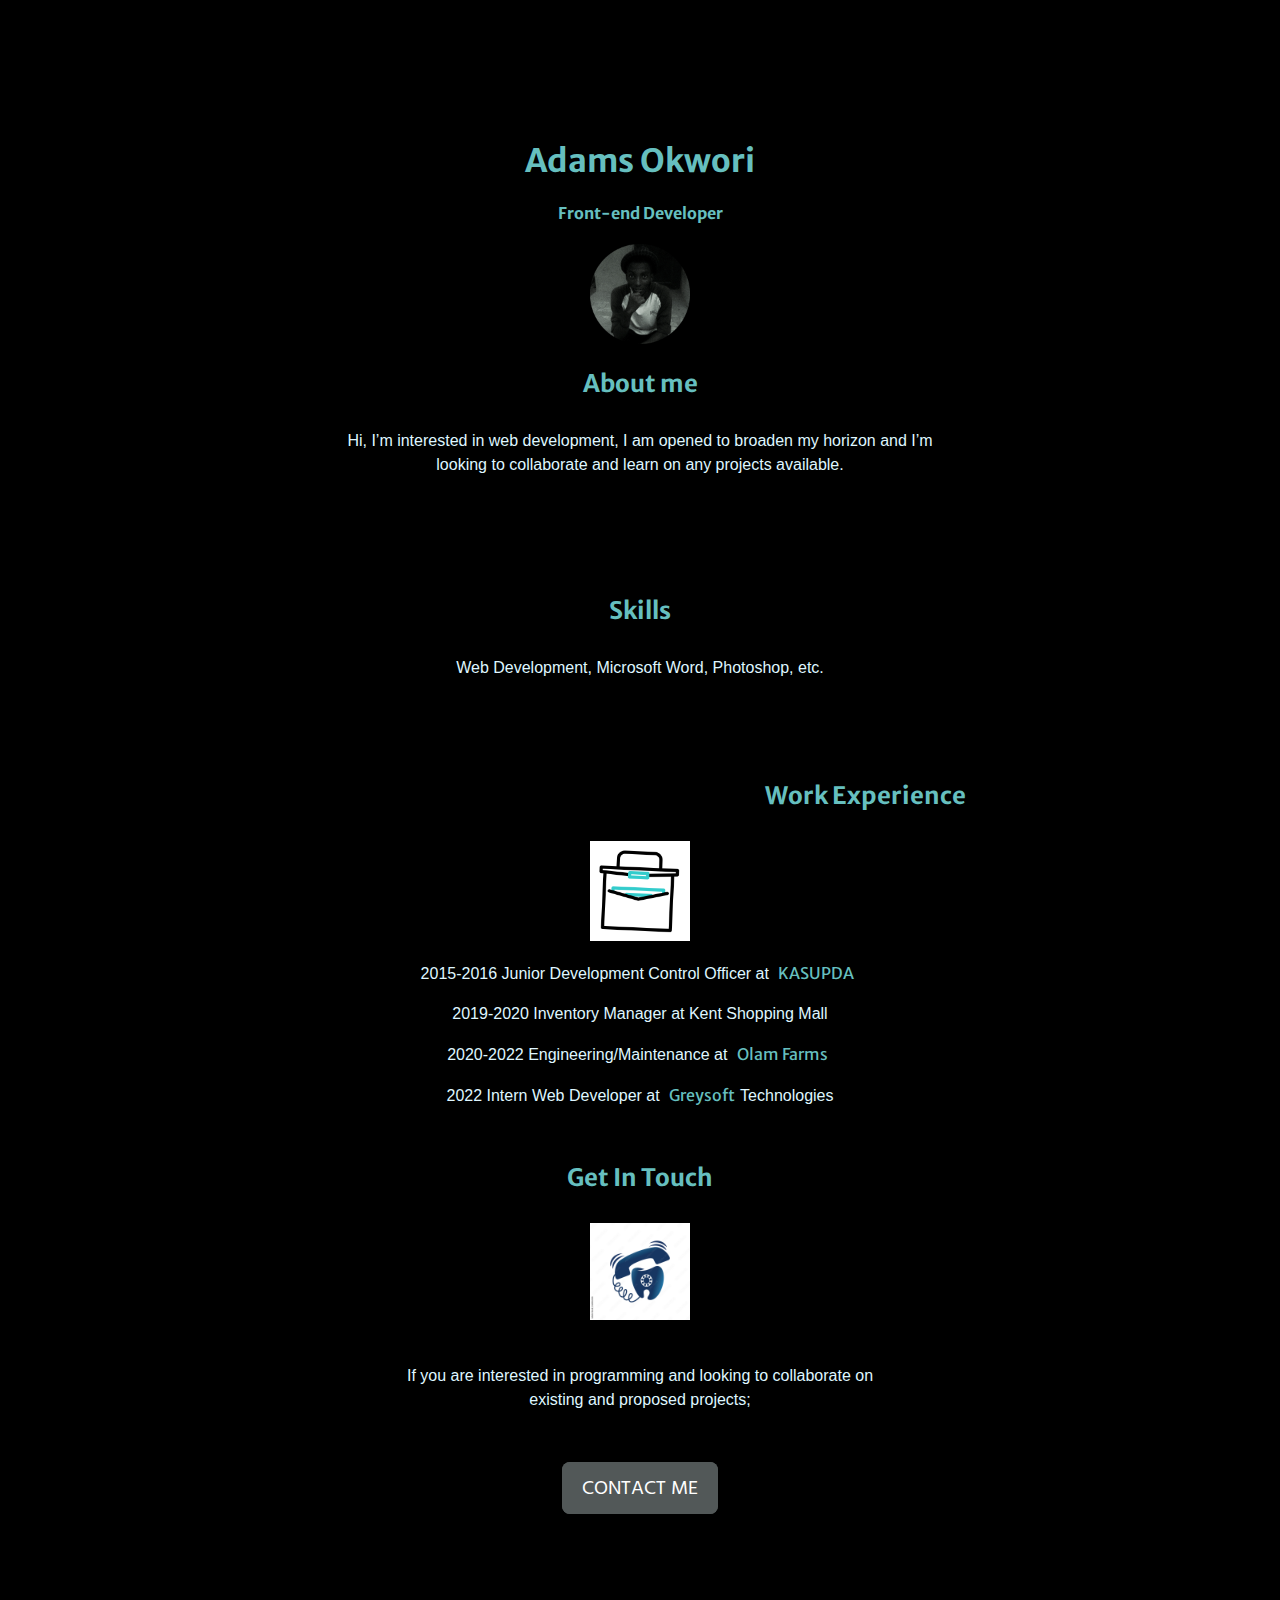
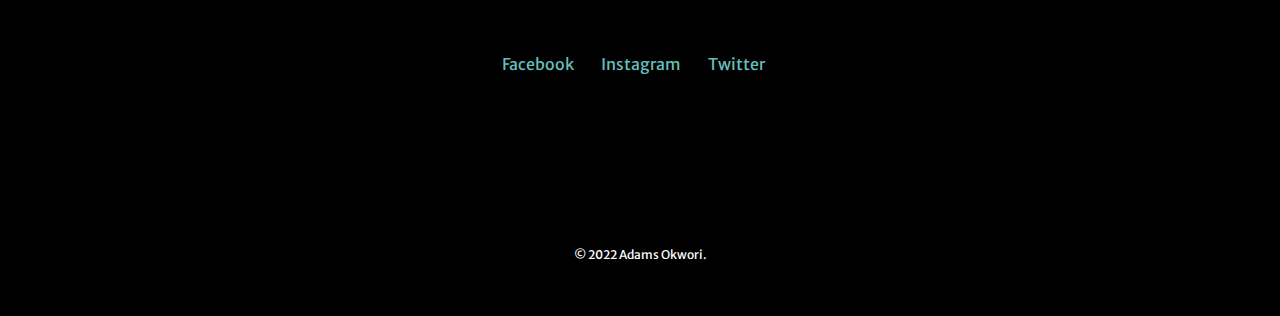
<file: index.html>
<!DOCTYPE html>
<html lang="en">
    <head>
    <meta charset="UTF-8">
    <meta http-equiv="X-UA-Compatible" content="IE=edge">
    <meta name="viewport" content="width=device-width, initial-scale=1.0">
    <title>Adams Okwori</title>
    <link rel="icon" href="images/favicon-adam5.ico">
    <a href="link rel="preconnect" href="https://fonts.googleapis.com">
        <link rel="preconnect" href="https://fonts.gstatic.com" crossorigin>
        <link href="https://fonts.googleapis.com/css2?family=Merriweather+Sans:ital,wght@1,300&family=Smooch&display=swap" rel="stylesheet"></a>
    <a href="link rel="preconnect" href="https://fonts.googleapis.com">
        <link rel="preconnect" href="https://fonts.gstatic.com" crossorigin>
        <link href="https://fonts.googleapis.com/css2?family=Hind+Siliguri:wght@300&family=Merriweather+Sans:ital,wght@1,300&family=Smooch&family=Zen+Loop&display=swap" rel="stylesheet"></a>
        <link rel="stylesheet" href="css/styles.css">    
    </head>

    <body>
        <style>
            body {
            /* background-image: url('images/Black-.avif'); */
            background-repeat: no-repeat;
            background-attachment: fixed;
            background-size: cover;
         }
        </style>

        <div class="top-container" >
            <h1>Adams Okwori</h1>
            <h4>Front-end Developer</h4>
            <img class="pp" src="images/Adams-modified.png" alt="profile-pic">
            <h2 class="h2"> <a href="bio.html">About me</a></h2>
            <p class="bio-intro" >Hi, I’m interested in web development, I am opened to broaden my horizon and I’m looking to collaborate and learn on any projects available.</p>
        </div>
        
        <br>
    
        <div class="skills">
            <div class="skill-row">
                <img class="skill" src="images/skill.png" alt="skill"> 
                <img class="skill-tools" src="images/skill-tools.png" alt="skill-tools">  
                <h2> <a href="My Skills.html">Skills</a></h2>
                <p>Web Development, Microsoft Word, Photoshop, etc.</p>
            </div>
            
            <div>
              <h2>Work Experience</h2>
              <img class="work" src="images/work.gif" alt="work">
              <p>2015-2016 Junior Development Control Officer at <a href="https://kasupda.kdsg.gov.ng/">KASUPDA</a></p>
              <p>2019-2020 	Inventory Manager at Kent Shopping Mall</p>
              <p>2020-2022 	Engineering/Maintenance at <a href="https://www.olamgroup.com/locations/africa/nigeria.html">Olam Farms</a></p>
              <p>2022 Intern Web Developer at <a href="https://www.greysoft.ng/">Greysoft</a>Technologies</p>
            </div>
        </div>
          
        <br>
          
        <div class="contact-me"> 
            <h2>Get In Touch</h2>
            <img class="contact" src="images/git.jpg" alt="contact">
            <p class="contact-message">If you are interested in programming and looking to collaborate on existing and proposed projects;</p>
            <a class="btn" href="mailto:slimshadytp2@yahoo.com">CONTACT ME</a>
        </div>

        <div class="bottom-container">
            <a class="footer-link" href="https://web.facebook.com/aokwori/">Facebook <img class="fb" src="images/fb.png" alt="fb"> </a>
            <a class="footer-link" href="https://www.instagram.com/ahdamz">Instagram <img class="ig" src="images/IG.png" alt="IG">
            <a class="footer-link" href="https://twitter.com/5elc0uth">Twitter <img class="tw" src="images/twitter.png" alt="twitter">
        </div>
        <p class="copy-right" >© 2022 Adams Okwori.</p> 
    </body>
</html>
</file>
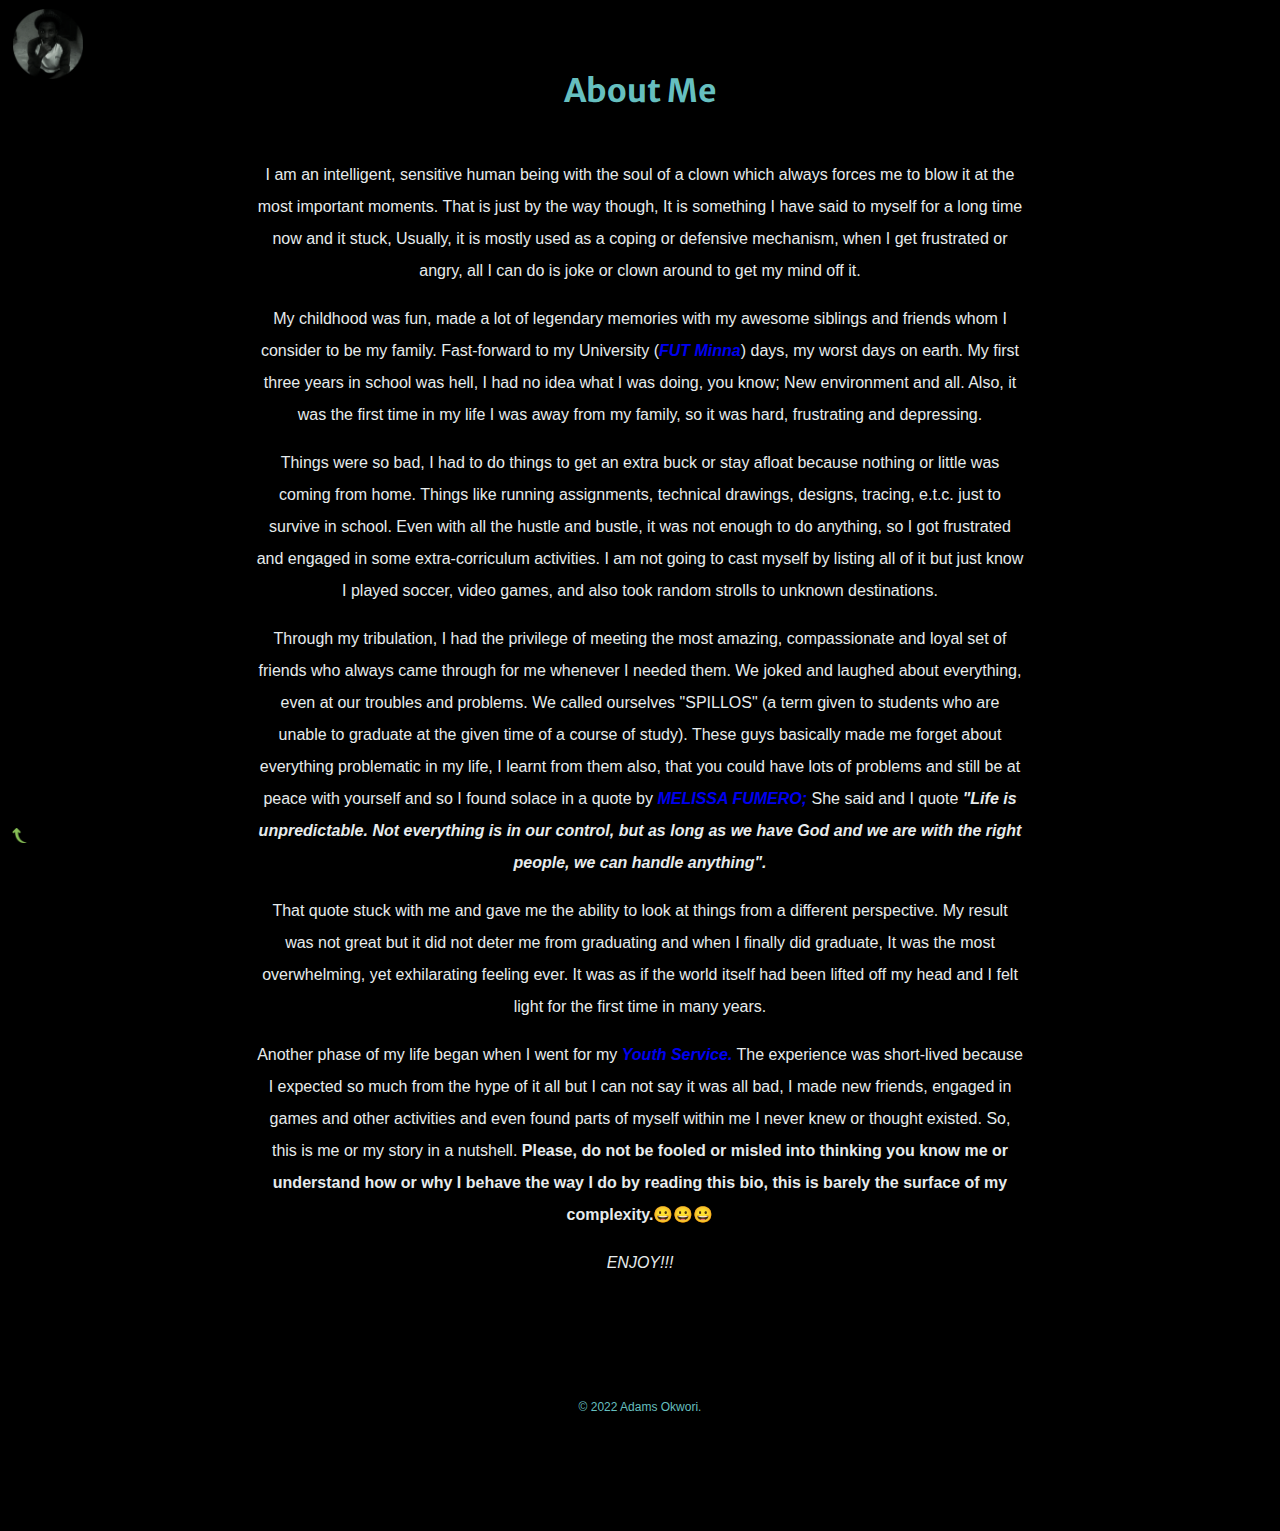
<file: bio.html>
<!DOCTYPE html>
<html lang="en">
    <head>
        <meta charset="UTF-8">
        <meta http-equiv="X-UA-Compatible" content="IE=edge">
        <meta name="viewport" content="width=device-width, initial-scale=1.0">
        <title>Deep Bio</title>
        <link rel="icon" href="images/favicon.ico">
        <a href="link rel="preconnect" href="https://fonts.googleapis.com">
        <link rel="preconnect" href="https://fonts.gstatic.com" crossorigin>
        <link href="https://fonts.googleapis.com/css2?family=Merriweather+Sans:ital,wght@1,300&family=Smooch&display=swap" rel="stylesheet"></a>
        <a href="link rel="preconnect" href="https://fonts.googleapis.com">
        <link rel="preconnect" href="https://fonts.gstatic.com" crossorigin>
        <link href="https://fonts.googleapis.com/css2?family=Hind+Siliguri:wght@300&family=Merriweather+Sans:ital,wght@1,300&family=Smooch&family=Zen+Loop&display=swap" rel="stylesheet"></a>
        <link rel="stylesheet" href="css/bio.css">
    </head>
    <body>
        <style>
            body { 
            /* background-image: url('images/Black-.avif');  */
            background-repeat: no-repeat;
            background-attachment: fixed;
            background-size: cover;
            }
        </style>
    
        <img class="bio-pic" src="images/Adams-modified.png" alt="bio-pic">
        <h1 class="h1">About Me</h1>
        <div class="top-container">
        <p>I am an intelligent, sensitive human being with the soul of a clown which always forces me to blow it at the most important moments. That is just by the way though, It is something I have said to myself for a long time now and it stuck, Usually, it is mostly used as a coping or defensive mechanism, when I get frustrated or angry, all I can do is joke or clown around to get my mind off it.</p>
        <p>My childhood was fun, made a lot of legendary memories with my awesome siblings and friends whom I consider to be my family. Fast-forward to my University (<a href="https://futminna.edu.ng/"><em><strong>FUT Minna</em></strong></a>) days, my worst days on earth. My first three years in school was hell, I had no idea what I was doing, you know; New environment and all. Also, it was the first time in my life I was away from my family, so it was hard, frustrating and depressing.</p>
        <p>Things were so bad, I had to do things to get an extra buck or stay afloat because nothing or little was coming from home. Things like running assignments, technical drawings, designs, tracing, e.t.c. just to survive in school. Even with all the hustle and bustle, it was not enough to do anything, so I got frustrated and engaged in some extra-corriculum activities. I am not going to cast myself by listing all of it but just know I played soccer, video games, and also took random strolls to unknown destinations.</p>
        <p>Through my tribulation, I had the privilege of meeting the most amazing, compassionate and loyal set of friends who always came through for me whenever I needed them. We joked and laughed about everything, even at our troubles and problems. We called ourselves "SPILLOS" (a term given to students who are unable to graduate at the given time of a course of study). These guys basically made me forget about everything problematic in my life, I learnt from them also, that you could have lots of problems and still be at peace with yourself and so I found solace in a quote by <a href="https://en.wikipedia.org/wiki/Melissa_Fumero"><em><strong>MELISSA FUMERO;</em></strong></a> She said and I quote <em> <strong>"Life is unpredictable. Not everything is in our control, but as long as we have God and we are with the right people, we can handle anything".</em></strong></p>
        <p>That quote stuck with me and gave me the ability to look at things from a different perspective. My result was not great but it did not deter me from graduating and when I finally did graduate, It was the most overwhelming, yet exhilarating feeling ever. It was as if the world itself had been lifted off my head and I felt light for the first time in many years.</p>
        <p>Another phase of my life began when I went for my <a href="https://www.nysc.gov.ng/"><em><strong>Youth Service.</strong></em></a> The experience was short-lived because I expected so much from the hype of it all but I can not say it was all bad, I made new friends, engaged in games and other activities and even found parts of myself within me I never knew or thought existed. So, this is me or my story in a nutshell. <strong>Please, do not be fooled or misled into thinking you know me or understand how or why I behave the way I do by reading this bio, this is barely the surface of my complexity.😀😀😀</strong></p>
        <p><em>ENJOY!!!</em></p>
        <div class="jump2topbutton">
            <div class="jump2top">
                <a href="#"><img width="15px" src="images/arrow.png" alt="" class="jumpButton"></a>
            </div>
        </div>
            <p class="copy-right" >© 2022 Adams Okwori.</p>    
    </body>
</html>
</file>
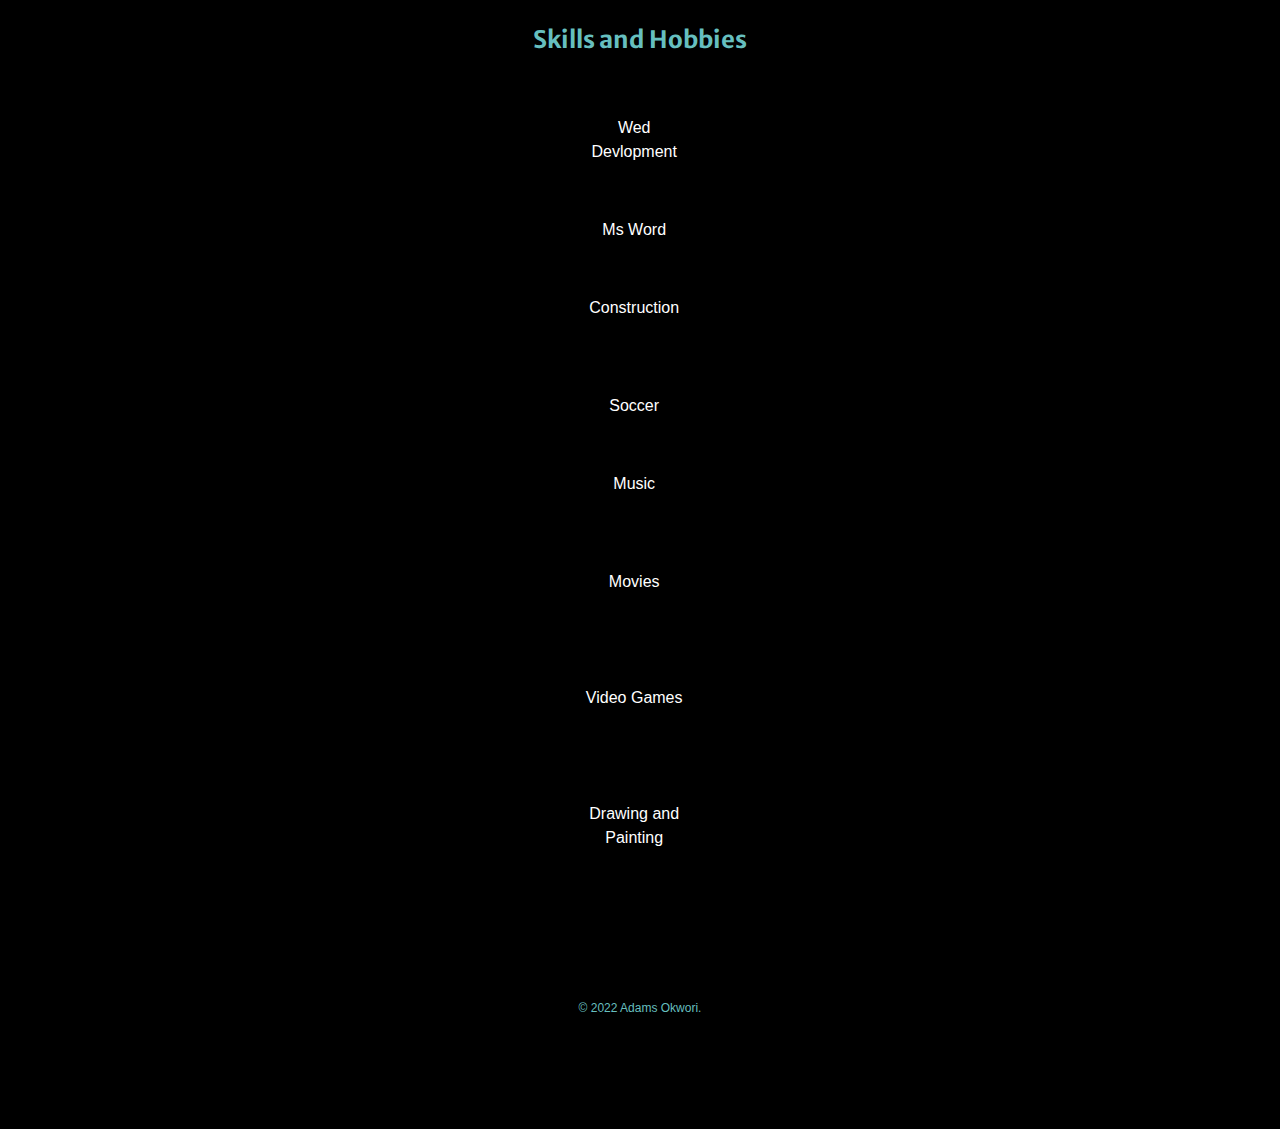
<file: My Skills.html>
<!DOCTYPE html>
<html lang="en">
    <head>
        <meta charset="UTF-8">
        <meta http-equiv="X-UA-Compatible" content="IE=edge">
        <meta name="viewport" content="width=device-width, initial-scale=1.0">
        <title>My Skills</title>
        <link rel="icon" href="images/favicon.ico">
        <a href="link rel="preconnect" href="https://fonts.googleapis.com">
        <link rel="preconnect" href="https://fonts.gstatic.com" crossorigin>
        <link href="https://fonts.googleapis.com/css2?family=Merriweather+Sans:ital,wght@1,300&family=Smooch&display=swap" rel="stylesheet"></a>
        <a href="link rel="preconnect" href="https://fonts.googleapis.com">
        <link rel="preconnect" href="https://fonts.gstatic.com" crossorigin>
        <link href="https://fonts.googleapis.com/css2?family=Hind+Siliguri:wght@300&family=Merriweather+Sans:ital,wght@1,300&family=Smooch&family=Zen+Loop&display=swap" rel="stylesheet"></a>
        <link rel="stylesheet" href="css/myskills.css">     
    </head>
    <body>
        <style>
        body {
          /* background-image: url('images/Black-.avif'); */
          background-repeat: no-repeat;
          background-attachment: fixed;
          background-size: cover;
        } 
        </style>
    
        <h3 class="h3" >Skills and Hobbies</h3>
        <div class="btn">
            <div class="top-container">
                <table cellspacing="20">
                    <tr>
                        <td>
                            <p> <a href="https://www.udemy.com/course/the-complete-web-development-bootcamp/?utm_source=adwords&utm_medium=udemyads&utm_campaign=LongTail_la.EN_cc.ROW&utm_content=deal4584&utm_term=_._ag_77879424134_._ad_597439854709_._kw__._de_c_._dm__._pl__._ti_dsa-1007766171312_._li_21558_._pd__._&matchtype=&gclid=EAIaIQobChMIgdH0tPD19wIVpQwGAB0v3wFhEAAYASAAEgJ6lPD_BwE">Wed Devlopment</a></p> 
                        </td>
                        <td><img class="web-dev" src="images/web dev.png" alt="web-development"></td>
                    </tr>
                    <tr>
                        <td>
                        <p> <a href="https://ng.seekweb.com/ws?q=free%20document%20editing%20software&asid=sw_ng_gc2_02&mt=b&nw=g&de=c&ap=&ac=14980&cid=12311424446&aid=112843393090&locale=en_NG&gclid=EAIaIQobChMIwvTK4vH19wIVkaZ3Ch2DwwbMEAAYASAAEgI61PD_BwE">Ms Word</a></p>
                        </td>
                        <td><img class="ms-word" src="images/ms word.png" alt="ms word"></td>
                    </tr>
                    <tr>
                        <td>
                        <p> <a href="https://search.visymo.com/wsa?q=building+construction&locale=en_NG&vid=c66be553-af95-4302-96f8-863137863224&ste=[base64]%3D">Construction</a></p>
                        </td>
                        <td><img class="construction" src="images/construction.png" alt="construction"></td>
                    </tr>
                </table>
            </div>
        </div>
        
        <div class="mid-container">
            <table cellspacing="20">
                <tr>
                    <td>
                        <p> <a href="https://www.soccer24.com/">Soccer</a></p>
                    </td>
                    <td><img class="soccer" src="images/soccer.png" alt="soccer"></td>
                </tr>
                <tr>
                    <td>
                        <p> <a href="https://www.billboard.com/charts/hot-100/">Music</a></p>
                    </td>
                    <td><img class="music" src="images/music.png" alt="music"></td>
            </table>            
        </div>
        
        <div class="bottom-container">
            <table cellspacing="20">
                <tr>
                    <td>
                        <p> <a href="https://www.netflix.com/ng/">Movies</a></p>
                    </td>
                    <td><img class="movies" src="images/movies.png" alt="movies"></td>
                </tr>
                <tr>
                    <td>
                        <p> <a href="https://www.playstation.com/en-us/">Video Games</a></p>
                    </td>
                    <td><img class="v-games" src="images/video game.png" alt="video game"></td>
                </tr>
                <tr>
                    <td><p> <a href="https://ng.blendedsearch.com/ws?q=dallas%20painters&asid=bs_ch140&mt=b&nw=g&de=c&ap=&ac=22668&cid=15070900032&aid=135720017184&locale=en_NG&gclid=EAIaIQobChMI4obg5fX19wIVABoGAB0eHgUMEAAYASAAEgIhhvD_BwE">Drawing and Painting</a></p>
                    </td>
                    <td><img class="dp" src="images/d&p.png" alt="d&p"></td>
                </tr>
            </table>
        </div>
        <p class="copy-right" >© 2022 Adams Okwori.</p>
    </body>
</html>
</file>
<file: css/styles.css>
body{
    background-color: black;
    color: #DFF6FF;
    margin: 0;
    text-align:center;
    font-family:Arial, Helvetica, sans-serif;
}

.pp{
    width: 100px;
}

.dev{
    text-decoration: underline;
}

.bio-intro{
        width: 50%;
        margin: auto;
}

p{
    line-height: 1.5;
    text-align: center;
}

.contact-message{
    width: 40%;
    margin: 40px auto 60px;
}

.copy-right{
    color: white;
    font-size: .75rem;
    padding: 20px 0;
}

hr{
    border: dotted #2f3333 6px;
    border-bottom: none;
    width: 4%;
    margin: 100px auto;
}

a{
    color: #66bfbf;
    font-family:'Merriweather Sans', sans-serif;
    margin: 05px 05px;
    text-decoration: none;
}

a:hover{
    color: #EAF6F6;
}

h1{
    color: #66bfbf;
    font-family:'Merriweather Sans', sans-serif;
    /* font-family: 'Smooch', cursive; */
    margin: 50px auto o auto;
}
    
h2{
    color:  #66bfbf;
    font-family:'Merriweather Sans', sans-serif;
    /* font-family: 'Zen Loop', cursive; */
    font-size: 1.5rem;
    /* margin: 50px auto o auto; */
    padding-bottom: 10px; 
    text-align: center;
}

/* h3{ 
    color:  #66bfbf;
    font-family:'Merriweather Sans', sans-serif;
    font-family: 'Zen Loop', cursive; 
    font-size: 1.5rem;
    margin: 50px auto o auto; 
}*/

h4{
    color:  #66bfbf;
    font-family:'Merriweather Sans', sans-serif;
    /* font-size: 1.5rem; */
}

.contact{
    width: 100px;
}

.work{
    width: 100px;
}

.fb{
    width: 11px;
}

.ig{
    width: 11px;
}

.tw{
    width: 11px;
}

.skill{
    width: 100px;
    float: left;
    margin-right: 30px;
    padding-top: 100px;
}

.skill-tools{
    width: 100px;
    float: right;
    margin-left: 30px;
}

.skill-row{
    width: 50%;
    margin: 100px auto 100px auto;
    text-align: left;
}

.top-container{    
    position: relative;
    padding-top: 100px;}

.middle-container{
    margin: 100px 0;
}

.bottom-container{
    margin: 100px 0;
    padding: 50px 0 20px;
}

.top-cloud{
    position: absolute;
    right: 300px;
    top: 40px;
}

.bottom-cloud{
    position: absolute;
    left: 250px;
    bottom: 300px;
}

.btn {
    background: #525858;
    background-image: -webkit-linear-gradient(top, #525858, #525858);
    background-image: -moz-linear-gradient(top, #525858, #525858);
    background-image: -ms-linear-gradient(top, #525858, #525858);
    background-image: -o-linear-gradient(top, #525858,  #525858);
    background-image: linear-gradient(to bottom, #525858, #525858);
    -webkit-border-radius: 8;
    -moz-border-radius: 8;
    border-radius: 8px;
    font-family: 'Hind Siliguri', sans-serif;
    color: #ffffff;
    font-size: 20px;
    padding: 10px 20px 10px 20px;
    text-decoration: none;
}
  
.btn:hover{
    background: #525858;
    background-image: -webkit-linear-gradient(top, #525858, #2BC4AD);
    background-image: -moz-linear-gradient(top, #525858, #2BC4AD);
    background-image: -ms-linear-gradient(top, #525858, #2BC4AD);
    background-image: -o-linear-gradient(top, #525858, #2BC4AD);
    background-image: linear-gradient(to bottom, #525858, #2BC4AD);
    text-decoration: none;
}

@media screen and (max-width:480px) {
    .pp{
        width: 150px;
    }
    .contact{
        width: 50px;
    }
    .btn{
        border-radius: 4px;
        font-family: 'Hind Siliguri', sans-serif;
        color: #ffffff;
        font-size: 10px;
        padding: 5px 10px 5px 10px;
        text-decoration: none;
    }
    p{
        text-align: center;
    }
    h1{
        margin: 25px auto o auto;
        text-align: center;
    }
    h2{
        margin: 25px auto o auto;
        padding-bottom: 5px; 
        text-align: center;
    }
}
</file>
<file: css/bio.css>
body{
    background-color: black; 
    color: #66bfbf;
    margin: 0;
    text-align: center;
    font-family:Arial, Helvetica, sans-serif;
    padding-top: 50px;
}

a{
    text-decoration: none; 
}

a:hover{
    color: #EAF6F6;
    text-decoration: none;
}

img.bio-pic{
    width: 70px;
    position: fixed;
    top: 01%;
    left: 01%;
}

.h1{
    color: #66bfbf;
    font-family:'Merriweather Sans', sans-serif;
    /* font-family: 'Smooch', cursive; */
    /* margin: 50px auto o auto; */

    /* color:  #66bfbf; 
    font-family: 'Hind Siliguri', sans-serif;                               
    font-family: 'Zen Loop', cursive;
    font-size: 2.5rem;
    font-weight: bold;
    /* padding-top: 10px; */
}

div.top-container{
    padding-top: 10px;
    color: #e6ebec;
    border-radius: 30%;
    line-height: 2.0;
    width: 60%;
    position: relative;
    left: 20%;
}


p.copy-right{
    color: #66bfbf;
    font-size: .75rem;
    width: auto;
    padding: 100px 0;
    text-align: center;
}

.jump2top{
    position: fixed;
    left: 0%;
    top: 90%;
    padding: 12px;
    cursor: pointer;
}

@media screen and (max-width:480px) {
    .bio-pic{
        width: 150px;
    }
    p{
        text-align: center;
    }
    h1{
        margin: 25px auto o auto;
        text-align: center;
    }
}
</file>
<file: css/myskills.css>
body{
    background-color: black; 
    color: #66bfbf;
    margin: 0;
    text-align:center;
    font-family:Arial, Helvetica, sans-serif;
}

a{
    text-decoration: none;
    color: white;
}

div.btn:hover{
    font-family:'Merriweather Sans', sans-serif;
    margin: 05px 05px;
}

.h3{
    color:  #66bfbf;
    font-family:'Merriweather Sans', sans-serif;
    /* font-family: 'Zen Loop', cursive; */
    font-size: 1.5rem;
    /* margin: 50px auto o auto; */
}

hr{
    border: dotted #2f3333 6px;
    border-bottom: none;
    width: 4%;
}

img.web-dev{
    width: 50px;
}

img.ms-word{
    width: 50px;
}

img.construction{
    width: 50px;
}

img.soccer{
    width: 50px;
}
img.music{
    width: 50px;
}

img.movies{
    width: 50px;
}

img.v-game{
    width: 0px;
}

img.dp{
    width: 50px;
}

p.copy-right{
    font-size: .75rem;
    width: auto;
    padding: 100px 0;
    text-align: center;
}

p{
    width: 100px;
    text-align: center;
    line-height: 1.5;
}

.top-container{
    position: relative;
    left: 44%;
    padding-top: 0px;
}
.mid-container{
    position: relative;
    left: 44%;
}

.bottom-container{
    position: relative;
    left: 44%;
}

@media screen and (max-width:480px) {
    p{
        text-align: center;
    }
    h3{
        margin: 25px auto o auto;
        text-align: center;
}
    .top-container{
        width: auto;
    }
    .mid-container{
        width: auto;
    }
    .bottom-container{
        width: auto;
    }
}
</file>
